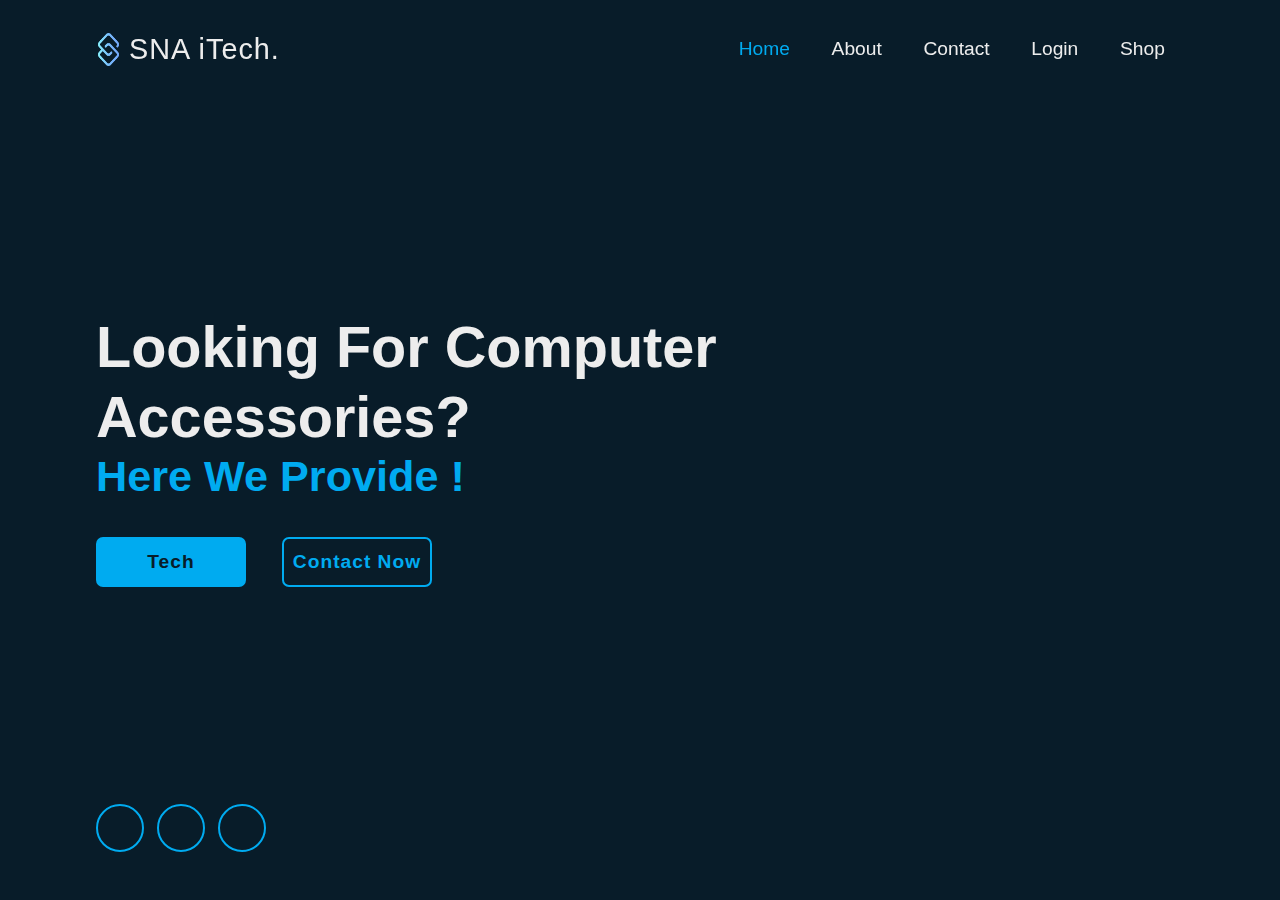
<file: index.html>
<!DOCTYPE html>
<html lang="en">
  <head>
    <meta charset="UTF-8" />
    <meta name="viewport" content="width=device-width, initial-scale=1.0" />

    <!-- Link to the external css file part -->
    <link href="assets/css/landingPage.css" rel="stylesheet" />

    <!-- Get fonts from google fonts -->
    <link rel="preconnect" href="https://fonts.googleapis.com" />
    <link rel="preconnect" href="https://fonts.gstatic.com" crossorigin />
    <link
      href="https://fonts.googleapis.com/css2?family=Poppins:ital,wght@0,100;0,200;0,300;0,400;0,500;0,600;0,700;0,800;0,900;1,100;1,200;1,300;1,400;1,500;1,600;1,700;1,800;1,900&display=swap"
      rel="stylesheet"
    />
    <link
      rel="stylesheet"
      href="https://cdnjs.cloudflare.com/ajax/libs/font-awesome/6.6.0/css/all.min.css"
      integrity="sha512-Kc323vGBEqzTmouAECnVceyQqyqdsSiqLQISBL29aUW4U/M7pSPA/gEUZQqv1cwx4OnYxTxve5UMg5GT6L4JJg=="
      crossorigin="anonymous"
      referrerpolicy="no-referrer"
    />

    <!-- Title Part -->
    <title>SNA iTech</title>
    <!-- add icon link -->
    <link rel="icon" href="assets/public/images/shortcut-script-app.png" type="SNAIcon" />
    
  </head>
  <body>
    <!-- Header Section -->
    <header class="main-header">
      <div class="logoName">
        <img src="assets/public/images/shortcut-script-app.png" style="width: 25px;"/>
        <a href="landingPage.html" class="logo">SNA iTech.</a>
      </div>
      <button class="toggle-navbar-btn">
        <i class="fa-solid fa-bars"></i>
      </button>

      <nav class="navbar">
        <a href="#" class="active">Home</a>
        <a href="aboutPage.html">About</a>
        <a href="contactPage.html">Contact</a>
        <a href="signIn.html">Login</a>
        <a href="techAccessoriesPage.html">Shop</a>
      </nav>
    </header>
    
    <!-- SECTION -->
     <section class="hero">
        <div class="hero-content">
            <h1>Looking For Computer Accessories?</h1>
            <h3>Here We Provide !</h3>
            <p>
            </p>
            <div class="btns-box">
                <a href="techAccessoriesPage.html">Tech</a>
                <a href="contactPage.html">Contact Now</a>
            </div>
        </div>
        <div class="div hero--social-icons">
            <a href="#">
                <i class="fa-brands fa-facebook-f"></i>
            </a>
            <a href="#">
                <i class="fa-brands fa-twitter"></i>
            </a>
            <a href="#">
                <i class="fa-brands fa-instagram"></i>
            </a>
        </div>
     </section>

    <script src="assets\js\landingPage.js"></script>
  </body>
</html>
</file>
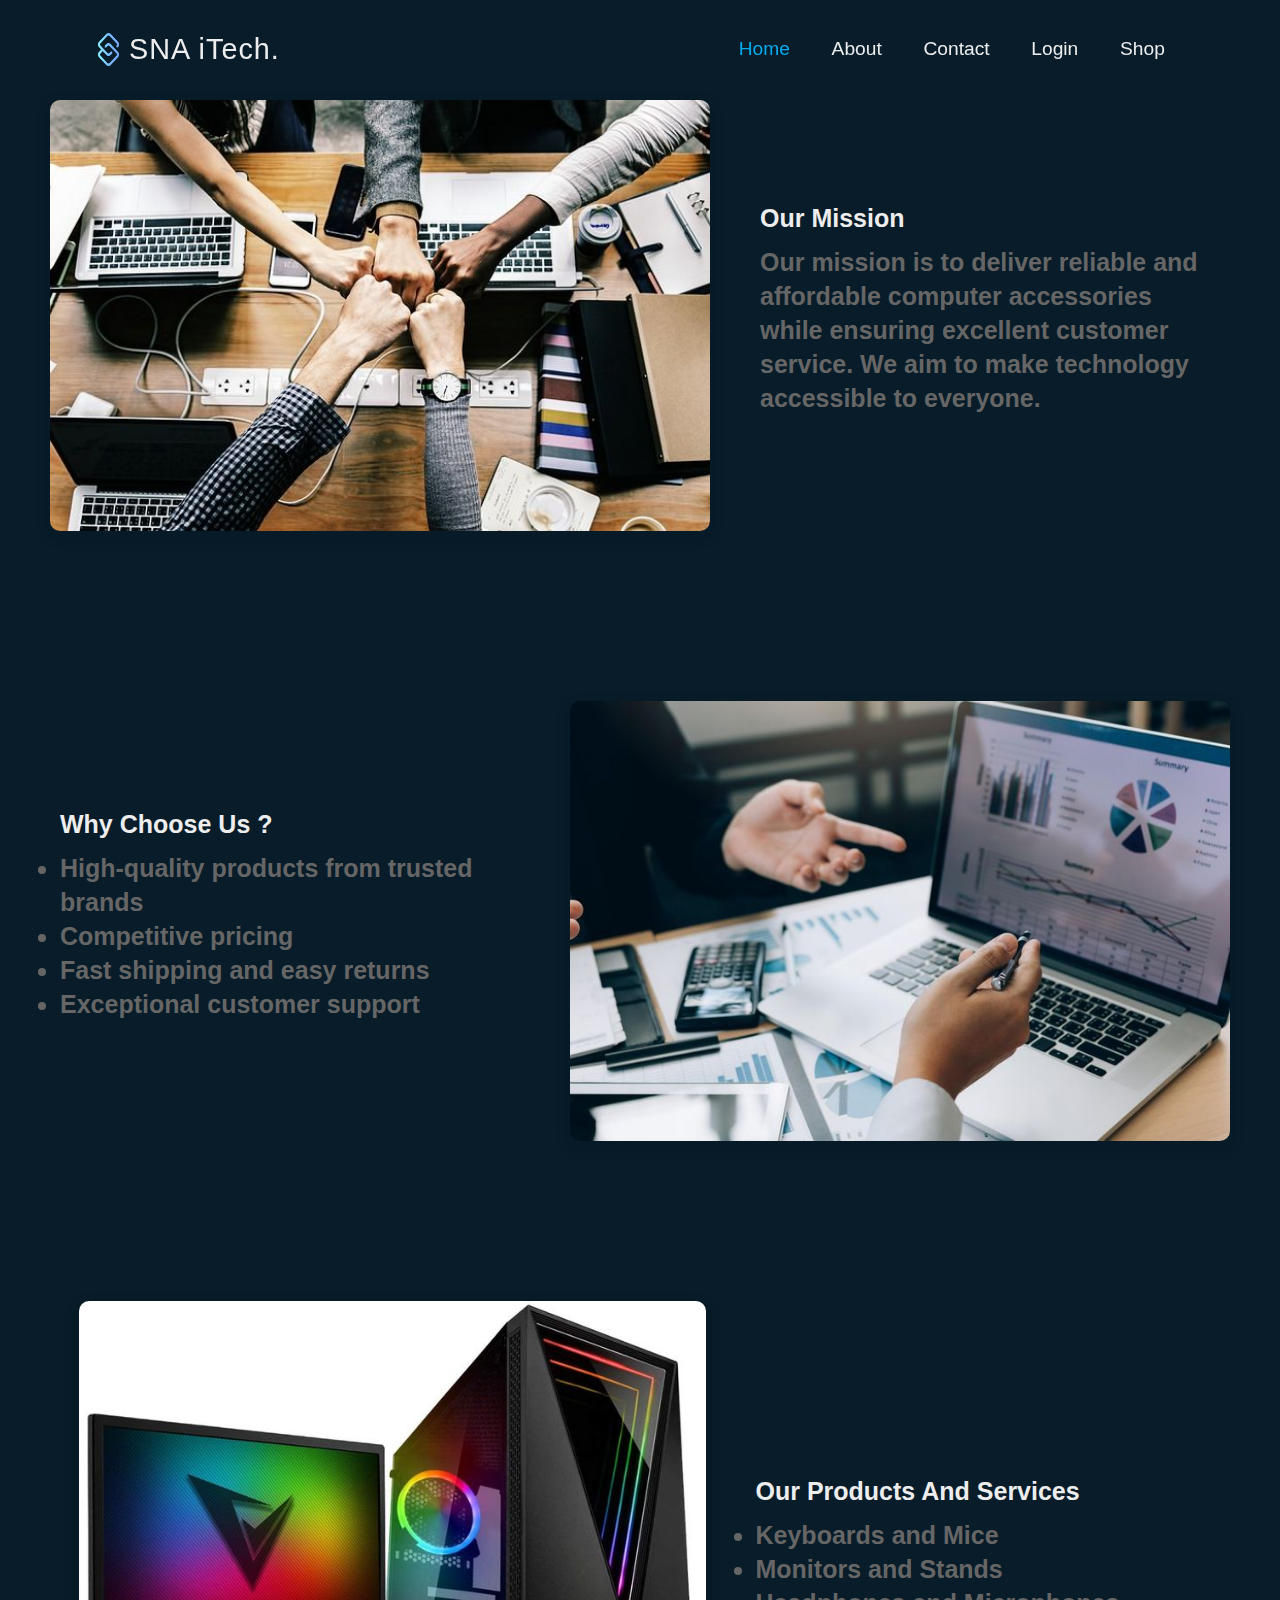
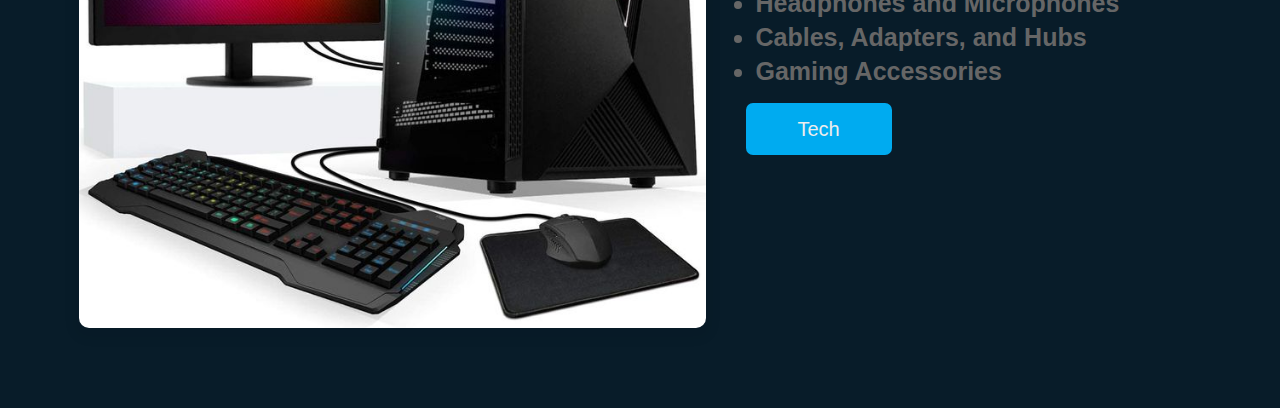
<file: aboutPage.html>
<!DOCTYPE html>
<html lang="en">
  <head>
    <meta charset="UTF-8" />
    <meta name="viewport" content="width=device-width, initial-scale=1.0" />

    <!-- Link to the external css file part -->
    <link href="assets/css/aboutUsPage.css" rel="stylesheet" />

    <!-- Get fonts from google fonts -->
    <link rel="preconnect" href="https://fonts.googleapis.com" />
    <link rel="preconnect" href="https://fonts.gstatic.com" crossorigin />
    <link
      href="https://fonts.googleapis.com/css2?family=Poppins:ital,wght@0,100;0,200;0,300;0,400;0,500;0,600;0,700;0,800;0,900;1,100;1,200;1,300;1,400;1,500;1,600;1,700;1,800;1,900&display=swap"
      rel="stylesheet"
    />
    <link
      rel="stylesheet"
      href="https://cdnjs.cloudflare.com/ajax/libs/font-awesome/6.6.0/css/all.min.css"
      integrity="sha512-Kc323vGBEqzTmouAECnVceyQqyqdsSiqLQISBL29aUW4U/M7pSPA/gEUZQqv1cwx4OnYxTxve5UMg5GT6L4JJg=="
      crossorigin="anonymous"
      referrerpolicy="no-referrer"
    />

    <!-- Title Part -->
    <title>About Us</title>
    <!-- add icon link -->
    <link
      rel="icon"
      href="assets/public/images/shortcut-script-app.png"
      type="SNAIcon"
    />
  </head>
  <body>
    <!-- Header Section -->
    <header class="main-header">
      <div class="logoName">
        <img src="assets/public/images/shortcut-script-app.png" style="width: 25px;"/>
        <a href="landingPage.html" class="logo">SNA iTech.</a>
      </div>
      <button class="toggle-navbar-btn">
        <i class="fa-solid fa-bars"></i>
      </button>

      <nav class="navbar">
        <a href="landingPage.html" class="active">Home</a>
        <a href="aboutPage.html">About</a>
        <a href="contactPage.html">Contact</a>
        <a href="signIn.html">Login</a>
        <a href="techAccessoriesPage.html">Shop</a>
      </nav>
    </header>

    <!-- Main Content -->
    <div class="responsive-container-block bigContainer">
      <div class="responsive-container-block Container">
        <img class="mainImg" src="assets/public/images/ormis.jpeg">
        <div class="allText aboveText">
          <p class="text-blk headingText">
            Our Mission
          </p>
          <p class="text-blk subHeadingText">
            Our mission is to deliver reliable and affordable computer accessories while ensuring excellent customer service. We aim to make technology accessible to everyone.
          </p>
        </div>
      </div>
      <div class="responsive-container-block Container bottomContainer">
        <img class="mainImg" src="assets/public/images/ormis2.jpeg">
        <div class="allText bottomText">
          <p class="text-blk headingText">
            Why Choose Us ?
          </p>
          <ul class="text-blk subHeadingText">
            <li>High-quality products from trusted brands</li>
            <li>Competitive pricing</li>
            <li>Fast shipping and easy returns</li>
            <li>Exceptional customer support</li>
          </ul>
        </div>
      </div>
      <div class="responsive-container-block bigContainer">
        <div class="responsive-container-block Container">
          <img class="mainImg" src="assets/public/images/ormis3.jpeg">
          <div class="allText aboveText">
            <p class="text-blk headingText">
              Our Products And Services
            </p>
            <ul class="text-blk subHeadingText">
              <li>Keyboards and Mice</li>
              <li>Monitors and Stands</li>
              <li>Headphones and Microphones</li>
              <li>Cables, Adapters, and Hubs</li>
              <li>Gaming Accessories</li>
            </ul>
            <form action="techAccessoriesPage.html">
              <button class="tech">
                Tech
              </button>
            </form>
          </div>
        </div>
    </div>
  </body>
</html>
</file>
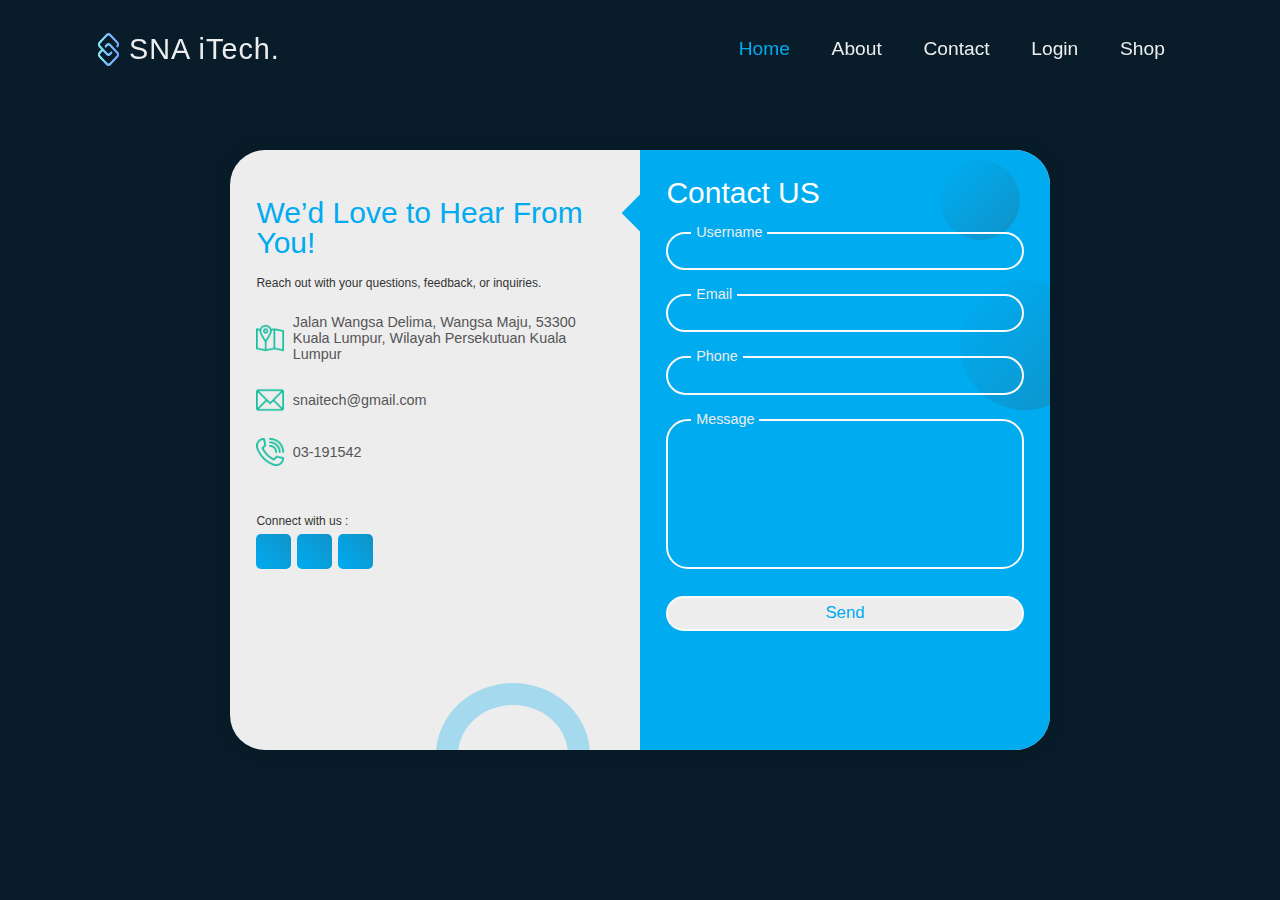
<file: contactPage.html>
<!DOCTYPE html>
<html lang="en">
  <head>
    <meta charset="UTF-8" />
    <meta name="viewport" content="width=device-width, initial-scale=1.0" />

    <!-- Link to the external css file part -->
    <link href="assets/css/contactPage.css" rel="stylesheet" />

    <!-- Get fonts from google fonts -->
    <link rel="preconnect" href="https://fonts.googleapis.com" />
    <link rel="preconnect" href="https://fonts.gstatic.com" crossorigin />
    <link
      href="https://fonts.googleapis.com/css2?family=Poppins:ital,wght@0,100;0,200;0,300;0,400;0,500;0,600;0,700;0,800;0,900;1,100;1,200;1,300;1,400;1,500;1,600;1,700;1,800;1,900&display=swap"
      rel="stylesheet"
    />
    <link
      rel="stylesheet"
      href="https://cdnjs.cloudflare.com/ajax/libs/font-awesome/6.6.0/css/all.min.css"
      integrity="sha512-Kc323vGBEqzTmouAECnVceyQqyqdsSiqLQISBL29aUW4U/M7pSPA/gEUZQqv1cwx4OnYxTxve5UMg5GT6L4JJg=="
      crossorigin="anonymous"
      referrerpolicy="no-referrer"
    />

    <!-- Title Part -->
    <title>Contact Us</title>
    <!-- add icon link -->
    <link
      rel="icon"
      href="assets/public/images/shortcut-script-app.png"
      type="SNAIcon"
    />
  </head>
  <body>
    <!-- Header Section -->
    <header class="main-header">
      <div class="logoName">
        <img
          src="assets/public/images/shortcut-script-app.png"
          style="width: 25px"
        />
        <a href="landingPage.html" class="logo">SNA iTech.</a>
      </div>
      <button class="toggle-navbar-btn">
        <i class="fa-solid fa-bars"></i>
      </button>

      <nav class="navbar">
        <a href="landingPage.html" class="active">Home</a>
        <a href="aboutPage.html">About</a>
        <a href="contactPage.html">Contact</a>
        <a href="signIn.html">Login</a>
        <a href="techAccessoriesPage.html">Shop</a>
      </nav>
    </header>

    <div class="container">
      <span class="big-circle"></span>
      <div class="form">
        <div class="contact-info">
            <h3 class="title">We’d Love to Hear From You!</h3>
            <p class="text">
              Reach out with your questions, feedback, or inquiries.
            </p>

            <div class="info">
                <div class="information">
                    <img src="assets/public/images/location.png" class="icon" alt="">
                    <p>Jalan Wangsa Delima, Wangsa Maju, 53300 Kuala Lumpur, Wilayah Persekutuan Kuala Lumpur</p>
                </div>
                <div class="information">
                    <img src="assets/public/images/email.png" class="icon" alt="">
                    <p>snaitech@gmail.com</p>
                </div>
                <div class="information">
                    <img src="assets/public/images/phone.png" class="icon" alt="">
                    <p>03-191542</p>
                </div>
            </div>

            <div class="social-media">
                <p>Connect with us :</p>
                <div class="social-icons">
                    <a href="#">
                        <i class="fa-brands fa-facebook-f"></i>
                    </a>
                    <a href="#">
                        <i class="fa-brands fa-twitter"></i>
                    </a>
                    <a href="#">
                        <i class="fa-brands fa-instagram"></i>
                    </a>
                </div>
            </div>
        </div>

        <div class="contact-form">
          <div class="circle one"></div>
          <div class="circle two"></div>

          <form action="#">
            <h3 class="title">Contact US</h3>
            <div class="input-container focus">
              <input type="text" name="name" class="input" />
              <label for="">Username</label>
              <span>Username</span>
            </div>
            <div class="input-container focus">
              <input type="email" name="email" class="input" />
              <label for="">Email</label>
              <span>Email</span>
            </div>
            <div class="input-container focus">
              <input type="tel" name="phone" class="input" />
              <label for="">Phone</label>
              <span>Phone</span>

            </div>
            <div class="input-container focus textarea">
              <textarea name="message" class="input"></textarea>
              <label for="">Message</label>
              <span>Message</span>
            </div>
            <input type="submit" value="Send" class="btn" />
          </form>
        </div>
      </div>
    </div>
    
    <script src="assets/js/contactPage.js"></script>
  </body>
</html>
</file>
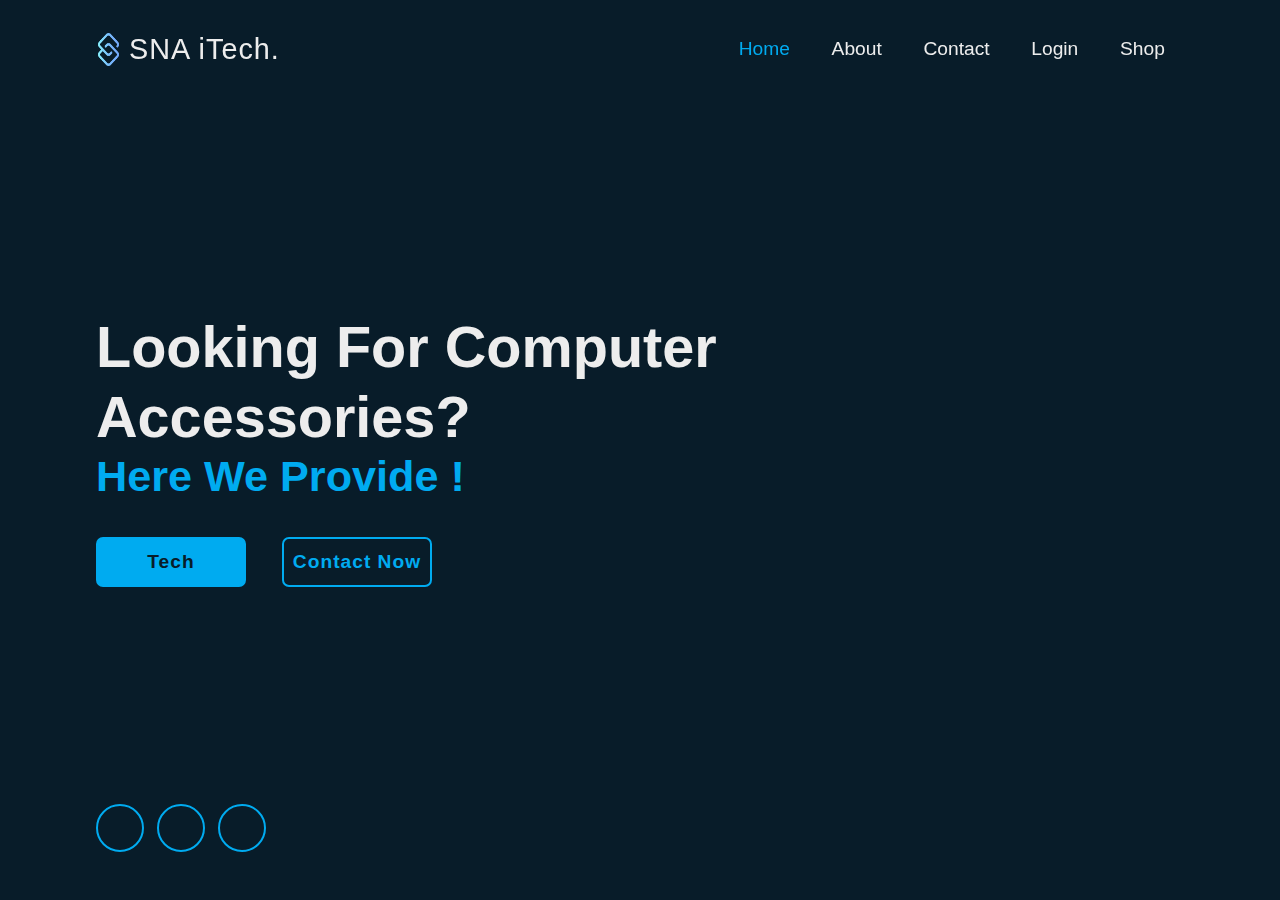
<file: landingPage.html>
<!DOCTYPE html>
<html lang="en">
  <head>
    <meta charset="UTF-8" />
    <meta name="viewport" content="width=device-width, initial-scale=1.0" />

    <!-- Link to the external css file part -->
    <link href="assets/css/landingPage.css" rel="stylesheet" />

    <!-- Get fonts from google fonts -->
    <link rel="preconnect" href="https://fonts.googleapis.com" />
    <link rel="preconnect" href="https://fonts.gstatic.com" crossorigin />
    <link
      href="https://fonts.googleapis.com/css2?family=Poppins:ital,wght@0,100;0,200;0,300;0,400;0,500;0,600;0,700;0,800;0,900;1,100;1,200;1,300;1,400;1,500;1,600;1,700;1,800;1,900&display=swap"
      rel="stylesheet"
    />
    <link
      rel="stylesheet"
      href="https://cdnjs.cloudflare.com/ajax/libs/font-awesome/6.6.0/css/all.min.css"
      integrity="sha512-Kc323vGBEqzTmouAECnVceyQqyqdsSiqLQISBL29aUW4U/M7pSPA/gEUZQqv1cwx4OnYxTxve5UMg5GT6L4JJg=="
      crossorigin="anonymous"
      referrerpolicy="no-referrer"
    />

    <!-- Title Part -->
    <title>SNA iTech</title>
    <!-- add icon link -->
    <link rel="icon" href="assets/public/images/shortcut-script-app.png" type="SNAIcon" />
    
  </head>
  <body>
    <!-- Header Section -->
    <header class="main-header">
      <div class="logoName">
        <img src="assets/public/images/shortcut-script-app.png" style="width: 25px;"/>
        <a href="landingPage.html" class="logo">SNA iTech.</a>
      </div>
      <button class="toggle-navbar-btn">
        <i class="fa-solid fa-bars"></i>
      </button>

      <nav class="navbar">
        <a href="#" class="active">Home</a>
        <a href="aboutPage.html">About</a>
        <a href="contactPage.html">Contact</a>
        <a href="signIn.html">Login</a>
        <a href="techAccessoriesPage.html">Shop</a>
      </nav>
    </header>
    
    <!-- SECTION -->
     <section class="hero">
        <div class="hero-content">
            <h1>Looking For Computer Accessories?</h1>
            <h3>Here We Provide !</h3>
            <p>
            </p>
            <div class="btns-box">
                <a href="techAccessoriesPage.html">Tech</a>
                <a href="contactPage.html">Contact Now</a>
            </div>
        </div>
        <div class="div hero--social-icons">
            <a href="#">
                <i class="fa-brands fa-facebook-f"></i>
            </a>
            <a href="#">
                <i class="fa-brands fa-twitter"></i>
            </a>
            <a href="#">
                <i class="fa-brands fa-instagram"></i>
            </a>
        </div>
     </section>

    <script src="assets\js\landingPage.js"></script>
  </body>
</html>
</file>
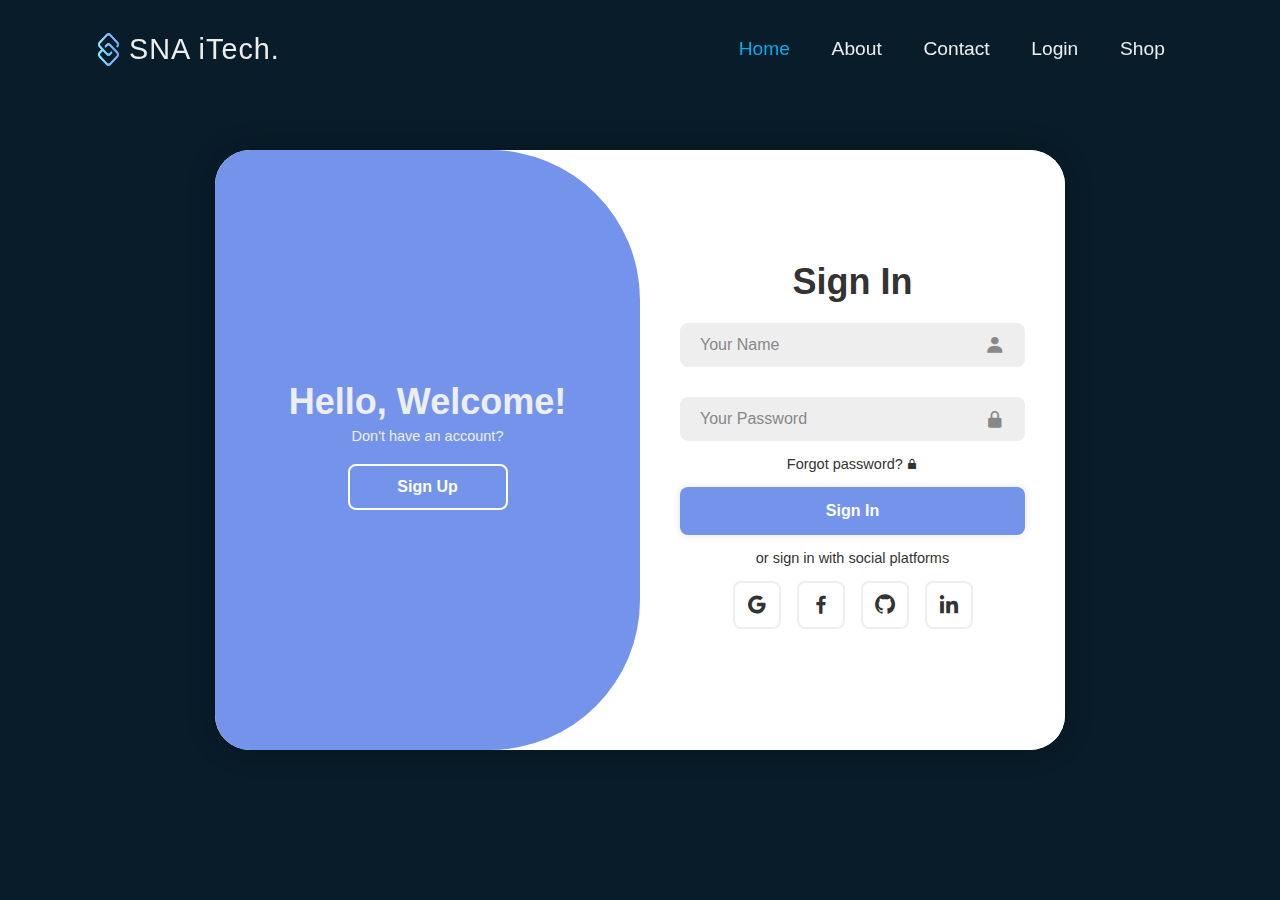
<file: signIn.html>
<!DOCTYPE html>
<html lang="en">
  <head>
    <meta charset="UTF-8" />
    <meta name="viewport" content="width=device-width, initial-scale=1.0" />
    <!-- Link to the external css file part -->
    <link href="assets/css/signIn.css" rel="stylesheet" />

    <!-- Get fonts from google fonts -->
    <link rel="preconnect" href="https://fonts.googleapis.com" />
    <link rel="preconnect" href="https://fonts.gstatic.com" crossorigin />
    <link
      href="https://fonts.googleapis.com/css2?family=Poppins:ital,wght@0,100;0,200;0,300;0,400;0,500;0,600;0,700;0,800;0,900;1,100;1,200;1,300;1,400;1,500;1,600;1,700;1,800;1,900&display=swap"
      rel="stylesheet"
    />

    <title>Sign In</title>
    <!-- add icon link -->
    <link
      rel="icon"
      href="assets/public/images/shortcut-script-app.png"
      type="SNAIcon"
    />
    <!-- using boxicons Icon. -->
    <link
      href="https://unpkg.com/boxicons@2.1.4/css/boxicons.min.css"
      rel="stylesheet"
    />
  </head>
  <body>
    <!-- Header Section -->
    <header class="main-header">
      <div class="logoName">
        <img src="assets/public/images/shortcut-script-app.png" style="width: 25px;"/>
        <a href="landingPage.html" class="logo">SNA iTech.</a>
      </div>
      <button class="toggle-navbar-btn">
        <i class="fa-solid fa-bars"></i>
      </button>

      <nav class="navbar">
        <a href="landingPage.html" class="active">Home</a>
        <a href="aboutPage.html">About</a>
        <a href="contactPage.html">Contact</a>
        <a href="signIn.html">Login</a>
        <a href="techAccessoriesPage.html">Shop</a>
      </nav>
    </header>

    <div class="container">
      <!-- Login Form  -->
      <div class="form-box signIn">
        <form action="">
          <h1>Sign In</h1>
          <div class="input-box">
            <input type="text" placeholder="Your Name" required />
            <i class="bx bxs-user"></i>
          </div>
          <div class="input-box">
            <input type="password" placeholder="Your Password" required />
            <i class="bx bxs-lock-alt"></i>
          </div>
          <div class="forgot-link">
            <a href="#">Forgot password?</a>
            <i class="bx bxs-lock-alt"></i>
          </div>
          <button type="submit" class="btn">Sign In</button>
          <p>or sign in with social platforms</p>
          <div class="social-icons">
            <a href="#"><i class="bx bxl-google"></i></a>
            <a href="#"><i class="bx bxl-facebook"></i></a>
            <a href="#"><i class="bx bxl-github"></i></a>
            <a href="#"><i class="bx bxl-linkedin"></i></a>
          </div>
        </form>
      </div>

      <!-- Register Form -->
      <div class="form-box register">
        <form action="">
          <h1>Sign Up</h1>
          <div class="input-box">
            <input type="text" placeholder="Your Name" required />
            <i class="bx bxs-user"></i>
          </div>
          <div class="input-box">
            <input type="text" placeholder="Your Email" required />
            <i class="bx bxs-envelope"></i>
          </div>
          <div class="input-box">
            <input type="password" placeholder="Your Password" required />
            <i class="bx bxs-lock-alt"></i>
          </div>
          <div class="input-box">
            <input type="password" placeholder="Confirm Password" required />
            <i class="bx bxs-lock-alt"></i>
          </div>
          <button type="submit" class="btn">Sign Up</button>
          <p>or sign up with social platforms</p>
          <div class="social-icons">
            <a href="#"><i class="bx bxl-google"></i></a>
            <a href="#"><i class="bx bxl-facebook"></i></a>
            <a href="#"><i class="bx bxl-github"></i></a>
            <a href="#"><i class="bx bxl-linkedin"></i></a>
          </div>
        </form>
      </div>

      <div class="toggle-box">
        <!-- toggle-left -->
        <div class="toggle-panel toggle-left">
          <h1>Hello, Welcome!</h1>
          <p>Don't have an account?</p>
          <button class="btn signUp-btn">Sign Up</button>
        </div>
        <!--toggle-right -->
        <div class="toggle-panel toggle-right">
          <h1>Welcome Back!</h1>
          <p>Already have an account?</p>
          <button class="btn signIn-btn">Sign In</button>
        </div>
      </div>
    </div>

    <script src="assets\js\signIn.js"></script>
  </body>
</html>
</file>
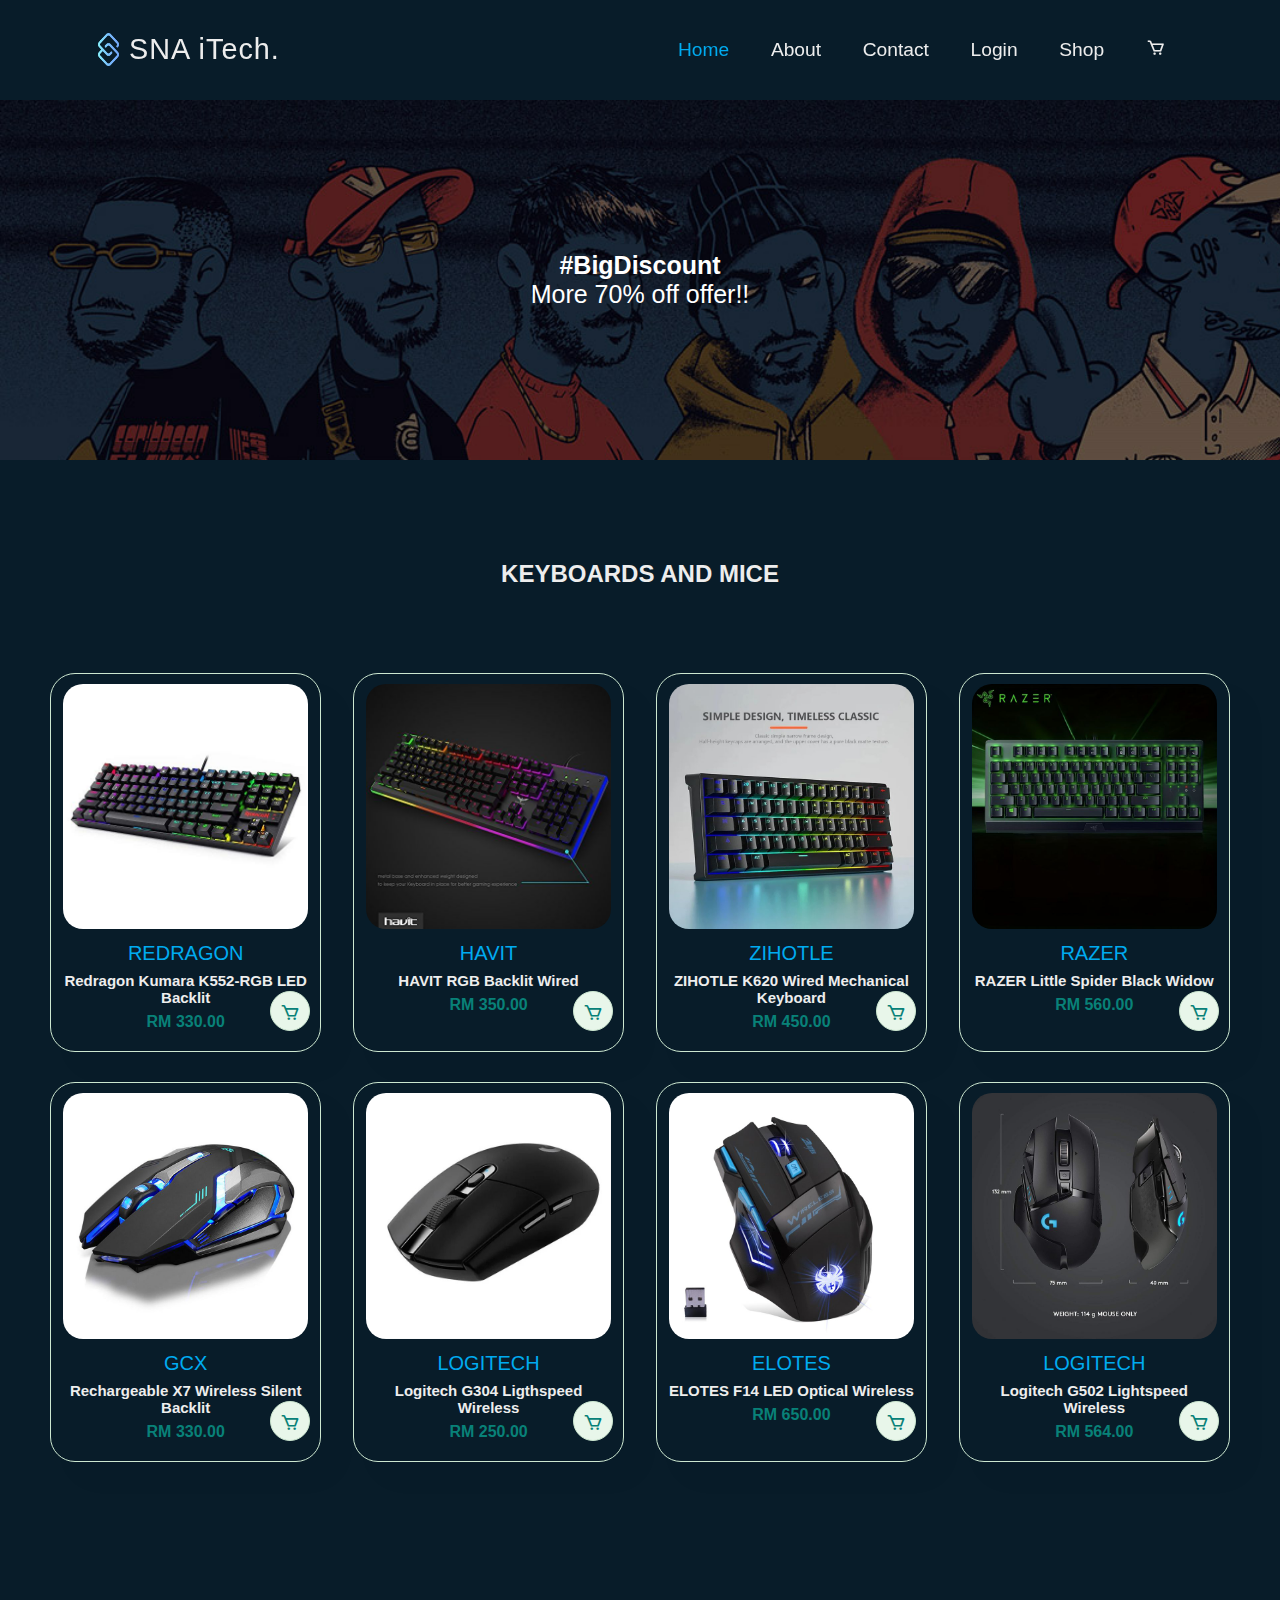
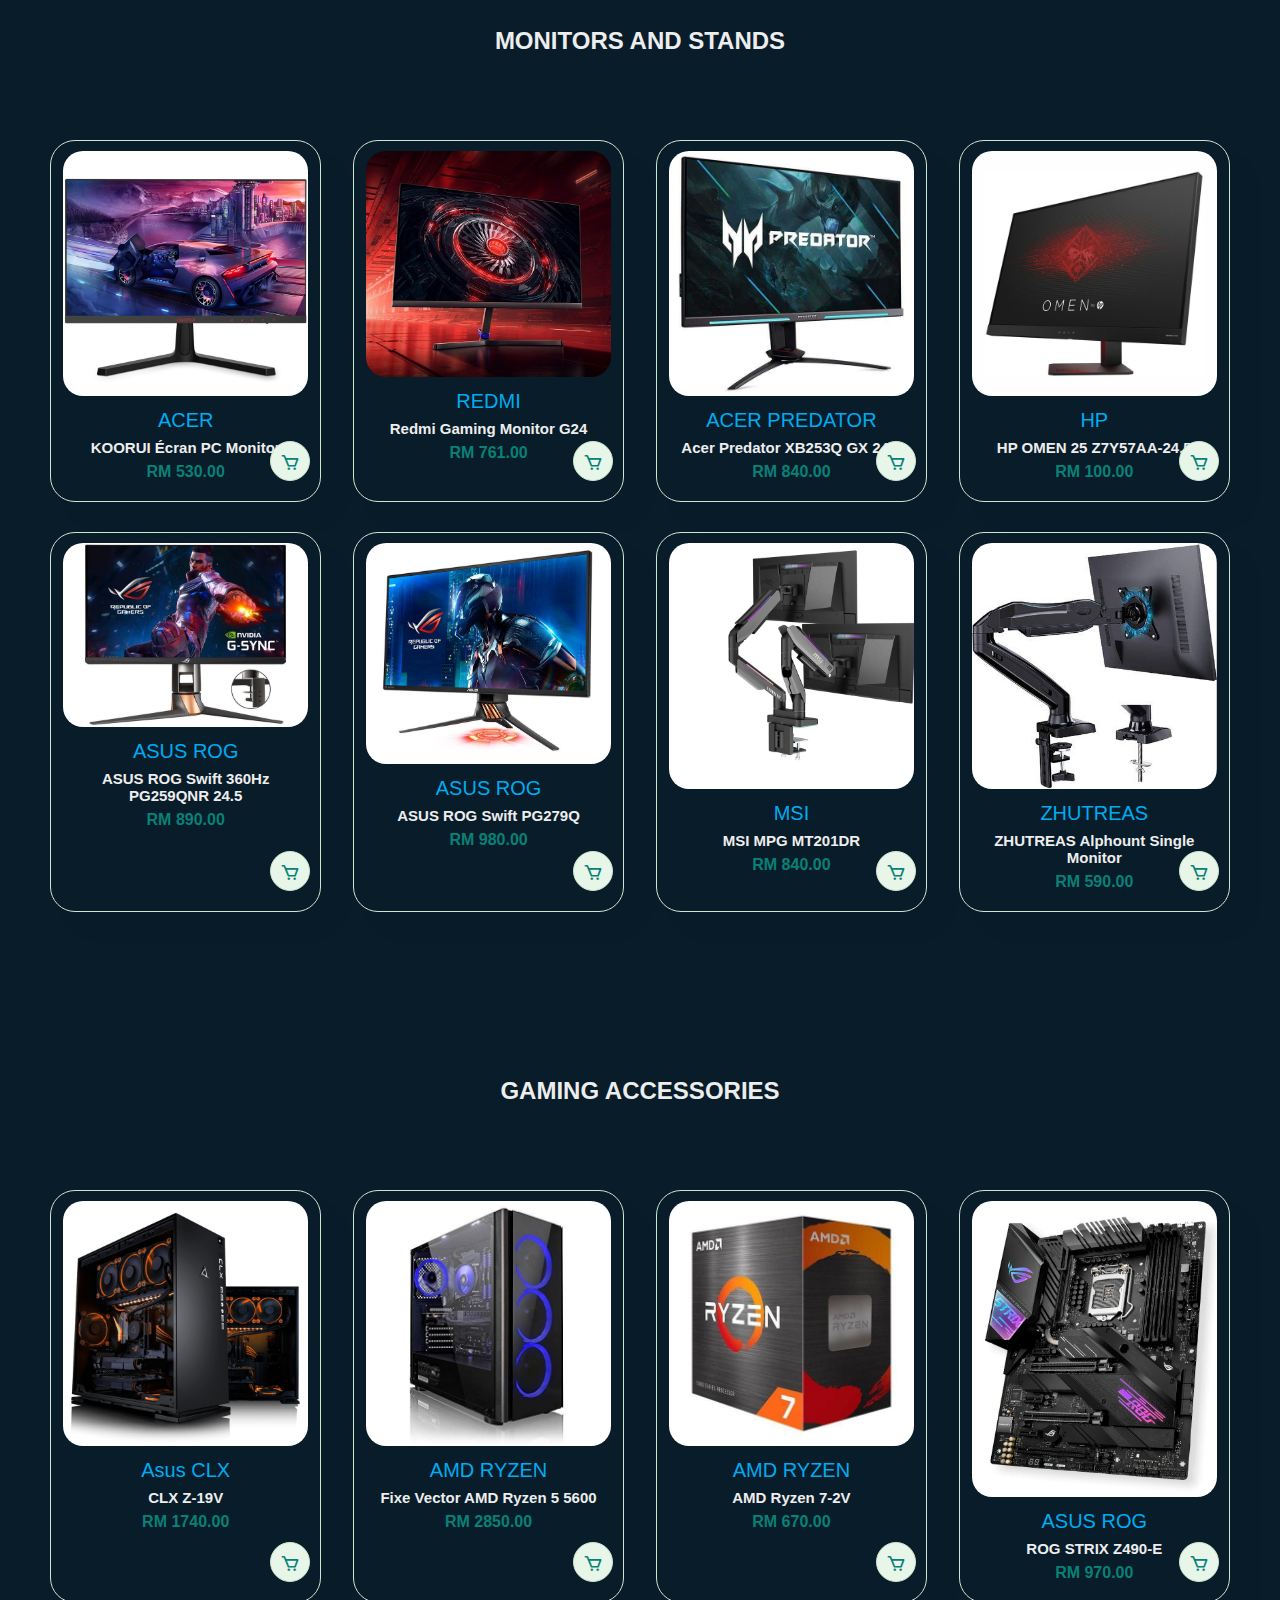
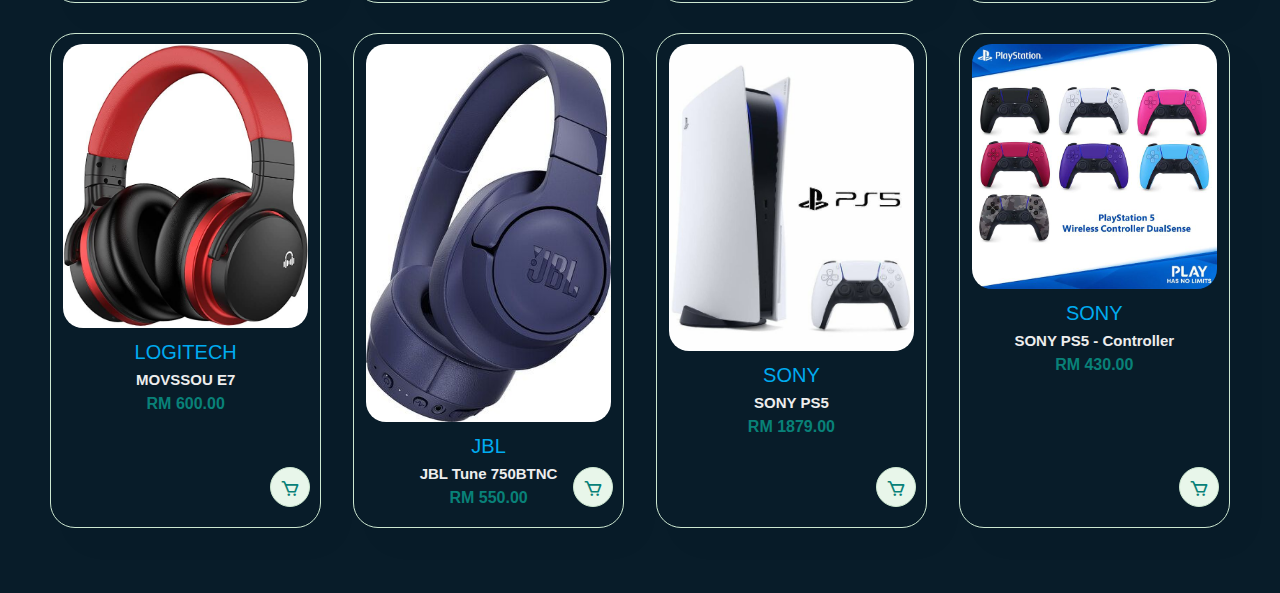
<file: techAccessoriesPage.html>
<!DOCTYPE html>
<html lang="en">
  <head>
    <meta charset="UTF-8" />
    <meta name="viewport" content="width=device-width, initial-scale=1.0" />

    <!-- Link to the external css file part -->
    <link href="assets/css/techAccessoriesPage.css" rel="stylesheet" />

    <!-- Get fonts from google fonts -->
    <link rel="preconnect" href="https://fonts.googleapis.com" />
    <link rel="preconnect" href="https://fonts.gstatic.com" crossorigin />
    <link
      href="https://fonts.googleapis.com/css2?family=Poppins:ital,wght@0,100;0,200;0,300;0,400;0,500;0,600;0,700;0,800;0,900;1,100;1,200;1,300;1,400;1,500;1,600;1,700;1,800;1,900&display=swap"
      rel="stylesheet"
    />
    <link
      rel="stylesheet"
      href="https://cdn.jsdelivr.net/npm/boxicons@latest/css/boxicons.min.css"
    />
    <link
      rel="stylesheet"
      href="https://cdnjs.cloudflare.com/ajax/libs/font-awesome/6.6.0/css/all.min.css"
      integrity="sha512-Kc323vGBEqzTmouAECnVceyQqyqdsSiqLQISBL29aUW4U/M7pSPA/gEUZQqv1cwx4OnYxTxve5UMg5GT6L4JJg=="
      crossorigin="anonymous"
      referrerpolicy="no-referrer"
    />

    <!-- Title Part -->
    <title>Tech Accessories</title>
    <!-- add icon link -->
    <link
      rel="icon"
      href="assets/public/images/shortcut-script-app.png"
      type="SNAIcon"
    />
  </head>

  <body>
    <!-- Header Section -->
    <header class="main-header">
      <div class="logoName">
        <img
          src="assets/public/images/shortcut-script-app.png"
          style="width: 25px"
        />
        <a href="landingPage.html" class="logo">SNA iTech.</a>
      </div>
      <button class="toggle-navbar-btn">
        <i class="fa-solid fa-bars"></i>
      </button>

      <nav class="navbar">
        <a href="landingPage.html" class="active">Home</a>
        <a href="aboutPage.html">About</a>
        <a href="contactPage.html">Contact</a>
        <a href="signIn.html">Login</a>
        <a href="techAccessoriesPage.html">Shop</a>
        <a href="#"><i class="bx bx-cart cart"></i></a>
      </nav>
    </header>

    <section id="page-header">
      <h2>#BigDiscount</h2>
      <p>More 70% off offer!!</p>
    </section>

    <!-- Section 1 -->
    <section id="product1" class="section-p1">
        <h2 class="section-title">KEYBOARDS AND MICE</h2>
      <div class="pro-container">
        <div class="pro">
          <img class="techAccessories" src="assets/public/images/kyb1.jpeg" alt="" />
          <div class="des">
            <span>REDRAGON</span>
            <h5>Redragon Kumara K552-RGB LED Backlit </h5>
            <h4>RM 330.00</h4>
          </div>
          <a href="#"><i class="bx bx-cart cart"></i></a>
        </div>
        <div class="pro">
          <img class="techAccessories" src="assets/public/images/kyb2.jpeg" alt="" />
          <div class="des">
            <span>HAVIT</span>
            <h5>HAVIT RGB Backlit Wired</h5>
            <h4>RM 350.00</h4>
          </div>
          <a href="#"><i class="bx bx-cart cart"></i></a>
        </div>
        <div class="pro">
          <img class="techAccessories" src="assets/public/images/kyb3-2.jpeg" alt="" />
          <div class="des">
            <span>ZIHOTLE</span>
            <h5>ZIHOTLE K620 Wired Mechanical Keyboard</h5>
            <h4>RM 450.00</h4>
          </div>
          <a href="#"><i class="bx bx-cart cart"></i></a>
        </div>
        <div class="pro">
          <img class="techAccessories" src="assets/public/images/kyb4-1.jpeg" alt="" />
          <div class="des">
            <span>RAZER</span>
            <h5>RAZER Little Spider Black Widow</h5>
            <h4>RM 560.00</h4>
          </div>
          <a href="#"><i class="bx bx-cart cart"></i></a>
        </div>
        <div class="pro">
          <img class="techAccessories" src="assets/public/images/mos1.jpeg" alt="" />
          <div class="des">
            <span>GCX</span>
            <h5>Rechargeable X7 Wireless Silent Backlit</h5>
            <h4>RM 330.00</h4>
          </div>
          <a href="#"><i class="bx bx-cart cart"></i></a>
        </div>
        <div class="pro">
          <img class="techAccessories" src="assets/public/images/mos2.jpeg" alt="" />
          <div class="des">
            <span>LOGITECH</span>
            <h5>Logitech G304 Ligthspeed Wireless</h5>
            <h4>RM 250.00</h4>
          </div>
          <a href="#"><i class="bx bx-cart cart"></i></a>
        </div>
        <div class="pro">
          <img class="techAccessories" src="assets/public/images/mos3.jpeg" alt="" />
          <div class="des">
            <span>ELOTES</span>
            <h5>ELOTES F14 LED Optical Wireless</h5>
            <h4>RM 650.00</h4>
          </div>
          <a href="#"><i class="bx bx-cart cart"></i></a>
        </div>
        <div class="pro">
          <img class="techAccessories" src="assets/public/images/mos4.jpeg" alt="" />
          <div class="des">
            <span>LOGITECH</span>
            <h5>Logitech G502 Lightspeed Wireless</h5>
            <h4>RM 564.00</h4>
          </div>
          <a href="#"><i class="bx bx-cart cart"></i></a>
        </div>
    </section>
    <!-- end section 1 -->

    <!-- Section 2 -->
    <section id="product1" class="section-p1">
        <h2 class="section-title">MONITORS AND STANDS</h2>
        <div class="pro-container">
          <div class="pro">
            <img class="techAccessories" src="assets/public/images/tor1.jpeg" alt="" />
            <div class="des">
              <span>ACER</span>
              <h5>KOORUI Écran PC Monitor</h5>
              <h4>RM 530.00</h4>
            </div>
            <a href="#"><i class="bx bx-cart cart"></i></a>
          </div>
          <div class="pro">
            <img class="techAccessories" src="assets/public/images/tor2.jpeg" alt="" />
            <div class="des">
              <span>REDMI</span>
              <h5>Redmi Gaming Monitor G24</h5>
              <h4>RM 761.00</h4>
            </div>
            <a href="#"><i class="bx bx-cart cart"></i></a>
          </div>
          <div class="pro">
            <img class="techAccessories" src="assets/public/images/tor3.jpeg" alt="" />
            <div class="des">
              <span>ACER PREDATOR</span>
              <h5>Acer Predator XB253Q GX 24.5</h5>
              <h4>RM 840.00</h4>
            </div>
            <a href="#"><i class="bx bx-cart cart"></i></a>
          </div>
          <div class="pro">
            <img class="techAccessories" src="assets/public/images/tor4.jpeg" alt="" />
            <div class="des">
              <span>HP</span>
              <h5>HP OMEN 25 Z7Y57AA-24.5</h5>
              <h4>RM 100.00</h4>
            </div>
            <a href="#"><i class="bx bx-cart cart"></i></a>
          </div>
          <div class="pro">
            <img class="techAccessories" src="assets/public/images/tor5.jpeg" alt="" />
            <div class="des">
              <span>ASUS ROG</span>
              <h5>ASUS ROG Swift 360Hz PG259QNR 24.5</h5>
              <h4>RM 890.00</h4>
            </div>
            <a href="#"><i class="bx bx-cart cart"></i></a>
          </div>
          <div class="pro">
            <img class="techAccessories" src="assets/public/images/tor6.jpeg" alt="" />
            <div class="des">
              <span>ASUS ROG</span>
              <h5>ASUS ROG Swift PG279Q</h5>
              <h4>RM 980.00</h4>
            </div>
            <a href="#"><i class="bx bx-cart cart"></i></a>
          </div>
          <div class="pro">
            <img class="techAccessories" src="assets/public/images/st1.jpeg" alt="" />
            <div class="des">
              <span>MSI</span>
              <h5>MSI MPG MT201DR</h5>
              <h4>RM 840.00</h4>
            </div>
            <a href="#"><i class="bx bx-cart cart"></i></a>
          </div>
          <div class="pro">
            <img class="techAccessories" src="assets/public/images/st2.jpeg" alt="" />
            <div class="des">
              <span>ZHUTREAS</span>
              <h5>ZHUTREAS Alphount Single Monitor</h5>
              <h4>RM 590.00</h4>
            </div>
            <a href="#"><i class="bx bx-cart cart"></i></a>
          </div>
      </section>
    <!-- end section 2 -->
    <!-- Section 3 -->
    <section id="product1" class="section-p1">
        <h2 class="section-title">GAMING ACCESSORIES</h2>
        <div class="pro-container">
          <div class="pro">
            <img class="techAccessories" src="assets/public/images/PC1.jpeg" alt="" />
            <div class="des">
              <span>Asus CLX</span>
              <h5>CLX Z-19V</h5>
              <h4>RM 1740.00</h4>
            </div>
            <a href="#"><i class="bx bx-cart cart"></i></a>
          </div>
          <div class="pro">
            <img class="techAccessories" src="assets/public/images/PC2.jpeg" alt="" />
            <div class="des">
              <span>AMD RYZEN</span>
              <h5>Fixe Vector AMD Ryzen 5 5600</h5>
              <h4>RM 2850.00</h4>
            </div>
            <a href="#"><i class="bx bx-cart cart"></i></a>
          </div>
          <div class="pro">
            <img class="techAccessories" src="assets/public/images/cpu1.jpeg" alt="" />
            <div class="des">
              <span>AMD RYZEN</span>
              <h5>AMD Ryzen 7-2V</h5>
              <h4>RM 670.00</h4>
            </div>
            <a href="#"><i class="bx bx-cart cart"></i></a>
          </div>
          <div class="pro">
            <img class="techAccessories" src="assets/public/images/mdb1.jpeg" alt="" />
            <div class="des">
              <span>ASUS ROG</span>
              <h5>ROG STRIX Z490-E </h5>
              <h4>RM 970.00</h4>
            </div>
            <a href="#"><i class="bx bx-cart cart"></i></a>
          </div>

          <div class="pro">
            <img class="techAccessories" src="assets/public/images/hdp1.jpeg" alt="" />
            <div class="des">
              <span>LOGITECH</span>
              <h5>MOVSSOU E7</h5>
              <h4>RM 600.00</h4>
            </div>
            <a href="#"><i class="bx bx-cart cart"></i></a>
          </div>
          <div class="pro">
            <img class="techAccessories" src="assets/public/images/hdp2.jpeg" alt="" />
            <div class="des">
              <span>JBL</span>
              <h5>JBL Tune 750BTNC</h5>
              <h4>RM 550.00</h4>
            </div>
            <a href="#"><i class="bx bx-cart cart"></i></a>
          </div>
          <div class="pro">
            <img class="techAccessories" src="assets/public/images/ps1.jpeg" alt="" />
            <div class="des">
              <span>SONY</span>
              <h5>SONY PS5</h5>
              <h4>RM 1879.00</h4>
            </div>
            <a href="#"><i class="bx bx-cart cart"></i></a>
          </div>
          <div class="pro">
            <img class="techAccessories" src="assets/public/images/Ps5.jpeg" alt="" />
            <div class="des">
              <span>SONY</span>
              <h5>SONY PS5 - Controller</h5>
              <h4>RM 430.00</h4>
            </div>
            <a href="#"><i class="bx bx-cart cart"></i></a>
          </div>
      </section>
      <!-- end section 3 -->
  </body>
</html>
</file>
<file: assets/css/landingPage.css>
/* Start Global Styles */
* {
    margin: 0;
    padding: 0;
    box-sizing: border-box;
}

html {
    font-size: 75%; /* 1rem = 10px */
}

body {
    background-color: #081c29;
    font-family: "Rubik", sans-serif;
    color: #ededed;
}


/* End Global Styles */

/* Start Main Header Styles */

.logoName {
    display: inline-flex;
    gap: 8px;

}

.main-header { 
    position: fixed;
    z-index: 100;
    top: 0;
    left: 0;
    width: 100%;
    padding: 2.4rem;
    display: flex;
    justify-content: space-between;
    align-items: center;
}

@media screen and (min-width: 600px) {
    .main-header {
        padding: 2.4rem 5.2rem;
    }

}

@media screen and (min-width: 900px) {
    .main-header {
        padding: 2.4rem 6.4rem;
    }
}

@media screen and (min-width:1200px) {
    .main-header {
        padding: 2.4rem 8rem;
    }
}

.logo {
    font-size: 2.4rem;
    font-weight: 500;
    letter-spacing: 1px;
    text-decoration: none;
    color: #ededed;
}

.toggle-navbar-btn {
    background-color: transparent;
    border: none;
    cursor: pointer;
}

@media screen and (min-width: 900px) {
    .toggle-navbar-btn {
        display: none;
    }
}

.toggle-navbar-btn i {
    font-size: 3rem;
    color: #ededed;
}

.navbar {
    position: absolute;
    top: 100%;
    left: 0;
    width: 100%;
    background-color: #ededed;
    padding: 1.6rem 2.4rem;
    clip-path: polygon(0 0, 100% 0, 100% 0, 0 0);
    transition: all 0.4s;
}

@media screen and (min-width: 900px) {
    .navbar {
        position: static;
        width: fit-content;
        background-color: transparent;
        padding: 0;
        clip-path: polygon(0 0, 100% 0, 100% 99%, 0 100%);
    }
}

.navbar.show {
    clip-path: polygon(0 0, 100% 0, 100% 99%, 0 100%);
}

.navbar a { 
    text-decoration: none;
    font-size: 1.6rem;
    font-weight: 500;
    display: block;
    padding: 1.6rem 0;
    color: #081c29;
    transition: all 0.4s;

}

@media screen and (min-width: 900px) {
    .navbar a {
        display: inline-block;
        padding: 0.8rem 1.6rem;
        color: #ededed;
    }
}

.navbar a.active { 
    color: #00abf0;
}

@media screen and (hover: hover) {
    .navbar a:hover {
        color: #00abf0;
    }
}
/* End Main Header Styles */

/* Start Hero Styles */
    .hero {
        height: 100vh;
        padding: 2.4rem;
        /* background: url(../public/images/home.jpg) no-repeat; */
        background-size: cover;
        background-position: center;
        display: flex;
        align-items: center;
    }

    @media screen and (min-width: 600px) {
        .hero {
            padding: 2.4rem 5.2rem;
        }
    }

    @media screen and (min-width: 900px) {
        .hero {
            padding: 2.4rem 6.4rem;
        }
    }

    @media screen and (min-width: 1200px) {
        .hero {
            padding: 2.4rem 8rem;
        }
    }

    .hero-content {
        max-width: 650px;
    }
    
    .hero-content h1{
        position: relative;
        line-height: 1.2;
        font-size: 3.2rem;
        font-weight: 600;
    }

    @media screen and (min-width: 600px) {
        .hero-content h1 {
            font-size: 3.6rem;
        }
    }
    @media screen and (min-width: 900px) {
        .hero-content h1{
            font-size: 4.8rem;
        }
    }

    .hero-content h3 {
        font-size: 2.4rem;
        font-weight: 600;
        color: #00abf0;
    }

    @media screen and (min-width: 600px) {
        .hero-content h3 {
            font-size: 3rem;
        }
    }
    @media screen and (min-width: 900px) {
        .hero-content h3 {
            font-size: 3.2rem;
        }
    }
    @media screen and (min-width: 1200px) {
        .hero-content h3 {
            font-size: 3.6rem;
        }
    }

    .hero-content p {
        margin: 2rem 0 3rem;
        font-size: 1.6rem;
        line-height: 1.8;
    }

    .hero-content .btns-box {
        width: calc(300px + 3rem);
        height: 50px;
        display: flex;
        justify-content: space-between;
    }

    .hero-content .btns-box a {
        position: relative;
        z-index: 1;
        display: inline-flex;
        justify-content: center;
        align-items: center;
        width: 150px;
        height: 100%;
        background-color: #00abf0;
        border: 2px solid #00abf0;
        border-radius: 7px;
        text-decoration: none;
        font-size: 1.6rem;
        font-weight: 600;
        letter-spacing: 1px;
        color: #081c29;
        overflow: hidden;
        transition: all 0.4s;
    }

    .hero-content .btns-box a:nth-child(2) {
        background-color: transparent;
        color: #00abf0;

    }

    .hero-content .btns-box a::before {
        content: "";
        position: absolute;
        z-index: -1;
        top: 0;
        left: 0;
        width: 0;
        height: 100%;
        transition: all 0.4s;

    }

    .hero-content .btns-box a:nth-child(1)::before {
        background-color: #081c29;
    }

    .hero-content .btns-box a:nth-child(2)::before {
        background-color: #00abf0;
    }

    @media screen and (hover: hover) {
        .hero-content .btns-box a:hover::before {
            width: 100%;
        }   
        .hero-content .btns-box a:nth-child(1):hover {
            color: #00abf0;
        }   
        .hero-content .btns-box a:nth-child(2):hover {
            color: #081c29;
        }   
    }

    .hero--social-icons {
        position: absolute;
        bottom: 4rem;
        width: 170px;
        display: flex;
        justify-content: space-between;
    }

    .hero--social-icons a {
        position: relative;
        z-index: 1;
        width: 4rem;
        height: 4rem;
        border: 2px solid #00abf0;
        border-radius: 50%;
        display: inline-flex;
        justify-content: center;
        align-items: center;
        text-decoration: none;
        font-size: 1.6rem;
        color: #00abf0;
        overflow: hidden;
        transition: all 0.4s;

    }

    @media screen and (hover: hover) {
        .hero--social-icons a:hover {
            color: #081c29;
        }
    }

    .hero--social-icons a::before {
        content: "";
        position: absolute;
        width: 0;
        height: 100%;
        top: 0;
        left: 0;
        z-index: -1;
        background-color: #00abf0;
        transition: all 0.4s;

    }

    @media screen and (hover: hover) {
        .hero--social-icons a:hover::before {
            width: 100%;
        }
    }


/* End Hero Styles */
</file>
<file: assets/css/aboutUsPage.css>
* {
  margin: 0;
  padding: 0;
  box-sizing: border-box;
  font-family: "Rubik", sans-serif;
}

html {
  font-size: 75%; /* 1rem = 10px */
}

body {
  display: flex;
  justify-content: center;
  align-items: center;
  min-height: 100vh;
  background-color: #081c29;
}

/* Start Main Header Styles */
.logoName {
  display: inline-flex;
  gap: 8px;
}

.main-header {
  position: fixed;
  z-index: 100;
  top: 0;
  left: 0;
  width: 100%;
  padding: 2.4rem;
  display: flex;
  justify-content: space-between;
  align-items: center;
}

@media screen and (min-width: 600px) {
  .main-header {
    padding: 2.4rem 5.2rem;
  }
}

@media screen and (min-width: 900px) {
  .main-header {
    padding: 2.4rem 6.4rem;
  }
}

@media screen and (min-width: 1200px) {
  .main-header {
    padding: 2.4rem 8rem;
  }
}

.logo {
  font-size: 2.4rem;
  font-weight: 500;
  letter-spacing: 1px;
  text-decoration: none;
  color: #ededed;
}

.toggle-navbar-btn {
  background-color: transparent;
  border: none;
  cursor: pointer;
}

@media screen and (min-width: 900px) {
  .toggle-navbar-btn {
    display: none;
  }
}

.toggle-navbar-btn i {
  font-size: 3rem;
  color: #ededed;
}

.navbar {
  position: absolute;
  top: 100%;
  left: 0;
  width: 100%;
  background-color: #ededed;
  padding: 1.6rem 2.4rem;
  clip-path: polygon(0 0, 100% 0, 100% 0, 0 0);
  transition: all 0.4s;
}

@media screen and (min-width: 900px) {
  .navbar {
    position: static;
    width: fit-content;
    background-color: transparent;
    padding: 0;
    clip-path: polygon(0 0, 100% 0, 100% 99%, 0 100%);
  }
}

.navbar.show {
  clip-path: polygon(0 0, 100% 0, 100% 99%, 0 100%);
}

.navbar a {
  text-decoration: none;
  font-size: 1.6rem;
  font-weight: 500;
  display: block;
  padding: 1.6rem 0;
  color: #081c29;
  transition: all 0.4s;
}

@media screen and (min-width: 900px) {
  .navbar a {
    display: inline-block;
    padding: 0.8rem 1.6rem;
    color: #ededed;
  }
}

.navbar a.active {
  color: #00abf0;
}

@media screen and (hover: hover) {
  .navbar a:hover {
    color: #00abf0;
  }
}

/* End Main Header Styles */

.responsive-container-block {
  min-height: 75px;
  height: fit-content;
  width: 100%;
  padding-top: 10px;
  padding-right: 10px;
  padding-bottom: 10px;
  padding-left: 10px;
  display: flex;
  flex-wrap: wrap;
  margin-top: 0px;
  margin-right: auto;
  margin-bottom: 0px;
  margin-left: auto;
  justify-content: flex-start;
}

.text-blk {
  margin-top: 0px;
  margin-right: 0px;
  margin-bottom: 0px;
  margin-left: 0px;
  padding-top: 10px;
  padding-right: 10px;
  padding-bottom: 10px;
  padding-left: 10px;
  line-height: 25px;
}

.responsive-container-block.bigContainer {
  padding-top: 10px;
  padding-right: 30px;
  padding-bottom: 10px;
  padding-left: 30px;
  flex-direction: column;
  align-items: center;
  justify-content: center;
}

.mainImg {
  color: black;
  width: 55%;
  height: auto;
  box-shadow: rgba(0, 0, 0, 0.05) 0px 5px 10px 7px;
  border-top-left-radius: 10px;
  border-top-right-radius: 10px;
  border-bottom-right-radius: 10px;
  border-bottom-left-radius: 10px;
}

.text-blk.headingText {
  font-size: 25px;
  font-weight: 700;
  line-height: 34px;
  color: #ededed;
  padding-top: 0px;
  padding-right: 10px;
  padding-bottom: 0px;
  padding-left: 10px;
  margin-top: 0px;
  margin-right: 0px;
  margin-bottom: 10px;
  margin-left: 0px;
}

.allText {
  padding-top: 0px;
  padding-right: 0px;
  padding-bottom: 0px;
  padding-left: 0px;
  margin-top: 0px;
  margin-right: 0px;
  margin-bottom: 0px;
  margin-left: 40px;
  width: 40%;
  margin: 0 0 0 0;
}

.text-blk.subHeadingText {
  color: rgb(102, 102, 102);
  font-size: 25px;
  line-height: 34px;
  font-weight: 700;
  padding-top: 0px;
  padding-right: 10px;
  padding-bottom: 0px;
  padding-left: 10px;
  margin-top: 0px;
  margin-right: 0px;
  margin-bottom: 15px;
  margin-left: 0px;
}

.text-blk.description {
  font-size: 25px;
  line-height: 34px;
  color: rgb(102, 102, 102);
  margin-top: 0px;
  margin-right: 0px;
  margin-bottom: 50px;
  margin-left: 0px;
  padding-top: 0px;
  padding-right: 10px;
  padding-bottom: 0px;
  padding-left: 10px;
}

.tech {
  font-size: 20px;
  line-height: 28px;
  color: #ededed;
  padding-top: 10px;
  padding-right: 50px;
  padding-bottom: 10px;
  padding-left: 50px;
  border-radius: 20px;
  background-color: #00abf0;
  border: 2px solid #00abf0;
  border-radius: 7px;
  cursor: pointer;
}


.responsive-container-block.Container {
  margin-top: 80px;
  margin-right: auto;
  margin-bottom: 50px;
  margin-left: auto;
  justify-content: center;
  align-items: center;
  max-width: 1320px;
  padding-top: 10px;
  padding-right: 10px;
  padding-bottom: 10px;
  padding-left: 10px;
}

.responsive-container-block.Container.bottomContainer {
  margin-top: 100px;
  margin-right: 0px;
  margin-bottom: 50px;
  margin-left: 0px;
  flex-direction: row-reverse;
  margin: 100px auto 50px auto;
}

.allText.aboveText {
  margin: 0 0 0 40px;
}

.allText.bottomText {
  margin: 0 40px 0 0;
}

@media (max-width: 1024px) {
  .responsive-container-block.Container {
    max-width: 850px;
  }

  .mainImg {
    width: 55%;
    height: auto;
  }

  .text-blk.description {
    font-size: 20px;
  }

  .allText {
    width: 40%;
    margin-top: 0px;
    margin-right: 0px;
    margin-bottom: 0px;
    margin-left: 20px;
  }

  .responsive-container-block.bigContainer {
    padding-top: 10px;
    padding-right: 10px;
    padding-bottom: 10px;
    padding-left: 10px;
  }

  .text-blk.subHeadingText {
    font-size: 22px;
  }

  .responsive-container-block.Container.bottomContainer {
    margin: 80px auto 50px auto;
  }

  .responsive-container-block.Container {
    max-width: 830px;
  }

  .allText.aboveText {
    margin: 30px 0 0 40px;
  }

  .allText.bottomText {
    margin: 30px 40px 0 0;
  }
}

@media (max-width: 768px) {
  .mainImg {
    width: 90%;
  }

  .allText {
    width: 100%;
    margin-top: 0px;
    margin-right: 0px;
    margin-bottom: 0px;
    margin-left: 0px;
    display: flex;
    flex-direction: column;
    justify-content: center;
    align-items: center;
    padding-top: 0px;
    padding-right: 0px;
    padding-bottom: 0px;
    padding-left: 0px;
  }

  .responsive-container-block.Container {
    flex-direction: column;
    height: auto;
  }

  .text-blk.headingText {
    text-align: center;
    color: #ededed;
  }

  .text-blk.subHeadingText {
    text-align: center;
    font-size: 25px;
  }

  .text-blk.description {
    text-align: center;
    font-size: 25px;
  }

  .allText {
    margin-top: 40px;
    margin-right: 0px;
    margin-bottom: 0px;
    margin-left: 0px;
  }

  .allText.aboveText {
    margin: 40px 0 0 0;
  }

  .responsive-container-block.Container {
    margin: 80px auto 50px auto;
  }

  .responsive-container-block.Container.bottomContainer {
    margin: 50px auto 50px auto;
  }

  .allText.bottomText {
    margin: 40px 0 0 0;
  }
}

@media (max-width: 500px) {
  .responsive-container-block.Container {
    padding-top: 10px;
    padding-right: 0px;
    padding-bottom: 10px;
    padding-left: 0px;
    width: 100%;
    max-width: 100%;
  }

  .mainImg {
    width: 100%;
  }

  .responsive-container-block.bigContainer {
    padding-top: 10px;
    padding-right: 25px;
    padding-bottom: 10px;
    padding-left: 25px;
  }

  .text-blk.subHeadingText {
    font-size: 25px;
    padding-top: 0px;
    padding-right: 0px;
    padding-bottom: 0px;
    padding-left: 0px;
  }

  .text-blk.description {
    font-size: 25px;
    padding-top: 0px;
    padding-right: 0px;
    padding-bottom: 0px;
    padding-left: 0px;
  }

  .allText {
    padding-top: 0px;
    padding-right: 0px;
    padding-bottom: 0px;
    padding-left: 0px;
    width: 100%;
  }
}
</file>
<file: assets/css/contactPage.css>
/* Start Global Styles */

* {
    margin: 0;
    padding: 0;
    box-sizing: border-box;
}

html {
    font-size: 75%; /* 1rem = 10px */
} 

body,
input,
textarea {
    background-color: #081c29;
    font-family: "Rubix", sans-serif;
    color: #ededed;
}


/* End Global Styles */

/* Start Main Header Styles */

.logoName {
    display: inline-flex;
    gap: 8px;

}

.main-header { 
    position: fixed;
    z-index: 100;
    top: 0;
    left: 0;
    width: 100%;
    padding: 2.4rem;
    display: flex;
    justify-content: space-between;
    align-items: center;
}

@media screen and (min-width: 600px) {
    .main-header {
        padding: 2.4rem 5.2rem;
    }

}

@media screen and (min-width: 900px) {
    .main-header {
        padding: 2.4rem 6.4rem;
    }
}

@media screen and (min-width:1200px) {
    .main-header {
        padding: 2.4rem 8rem;
    }
}

.logo {
    font-size: 2.4rem;
    font-weight: 500;
    letter-spacing: 1px;
    text-decoration: none;
    color: #ededed;
}

.toggle-navbar-btn {
    background-color: transparent;
    border: none;
    cursor: pointer;
}

@media screen and (min-width: 900px) {
    .toggle-navbar-btn {
        display: none;
    }
}

.toggle-navbar-btn i {
    font-size: 3rem;
    color: #ededed;
}

.navbar {
    position: absolute;
    top: 100%;
    left: 0;
    width: 100%;
    background-color: #ededed;
    padding: 1.6rem 2.4rem;
    clip-path: polygon(0 0, 100% 0, 100% 0, 0 0);
    transition: all 0.4s;
}

@media screen and (min-width: 900px) {
    .navbar {
        position: static;
        width: fit-content;
        background-color: transparent;
        padding: 0;
        clip-path: polygon(0 0, 100% 0, 100% 99%, 0 100%);
    }
}

.navbar.show {
    clip-path: polygon(0 0, 100% 0, 100% 99%, 0 100%);
}

.navbar a { 
    text-decoration: none;
    font-size: 1.6rem;
    font-weight: 500;
    display: block;
    padding: 1.6rem 0;
    color: #081c29;
    transition: all 0.4s;

}

@media screen and (min-width: 900px) {
    .navbar a {
        display: inline-block;
        padding: 0.8rem 1.6rem;
        color: #ededed;
    }
}

.navbar a.active { 
    color: #00abf0;
}

@media screen and (hover: hover) {
    .navbar a:hover {
        color: #00abf0;
    }
}
/* End Main Header Styles */


/* Container */

.container {
    position: relative;
    width: 100%;
    min-height: 100vh;
    padding: 2rem;
    overflow: hidden;
    display: flex;
    align-items: center;
    justify-content: center;
}

.form{
    width: 100%;
    max-width: 820px;
    height: 600px;
    background-color: #ededed;
    border-radius: 35px;
    box-shadow: 0 0 20px 1px rgba(0, 0, 0, 0.1);
    z-index: 1000;
    overflow: hidden;
    display: grid;
    grid-template-columns: repeat(2, 1fr);
}

.contact-form{
    background-color: #00abf0;
    position: relative;

}

.circle{
    border-radius: 50%;
    background: linear-gradient(135deg, transparent 10%, #1092c7);
    position: absolute;
}

.circle.one{
    width: 130px;
    height: 130px;
    top: 130px;
    right: -40px;
}

.circle.two{
    width: 80px;
    height: 80px;
    top: 10px;
    right: 30px;
}

.contact-form::before {
    content: "";
    position: absolute;
    width: 26px;
    height: 26px;
    background-color:#00abf0;
    transform: rotate(45deg);
    top: 50px;
    left: -13px;
}

form {
    padding: 2.3rem 2.2rem;
    z-index: 10;
    overflow: hidden;
    position: relative;
}

.title {
    color: #fff;
    font-weight: 500;
    font-size: 2.5rem;
    line-height: 1;
    margin-bottom: 0.7rem;

}

.input-container {
    position: relative;
    margin: 2rem 0;
}

.input {
    width: 100%;
    outline: none;
    border: 2px solid #fafafa;
    background: none;
    padding: 0.6rem 1.2rem;
    color: #fff;
    font-weight: 500;
    font-size: 1.4rem;
    letter-spacing: 0.5px;
    border-radius: 25px;
    transition: 0.3s;
}

textarea.input {
    padding: 0.8rem 1.2rem;
    min-height: 150px;
    border-radius: 22px;
    resize: none;
    overflow-y: auto;
}

.input-container label {
    position: absolute;
    top: 50%;
    left: 15px;
    transform: translateY(-50%);
    padding: 0 0.4rem;
    font-size: 1.4rem;
    font-weight: 400;
    pointer-events: none;
    z-index: 1000;
    transition: 0.5s;
}

.input-container.textarea label {
    top: 1rem;
    transform: translateY(0);
}

.btn {
    width: 100%;
    padding: 0.6rem 1.3rem;
    background-color: #ededed;
    border: 2px solid #fafafa;
    font-size: 1.4rem;
    color: #00abf0;
    line-height: 1;
    border-radius: 25px;
    outline: none;
    cursor: pointer;
    transition: 0.3s;
}

.btn:hover {
    background-color: transparent;
    color: #fafafa;
}

.input-container span {
    position: absolute;
    top: 0;
    left: 25px;
    transform: translateY(-50%);
    font-size: 1.2rem;
    padding: 0 0.4rem;
    color: transparent;
    pointer-events: none;
    z-index: 500;
}

.input-container span::before, 
.input-container span::after {
    content: "";
    position: absolute;
    width: 10%;
    opacity: 0;
    transition: 0.3;
    height: 5px;
    background-color: #00abf0;
    top: 50%;
    transform: translateY(-50%);
}

.input-container span::before {
    left: 50%;
}

.input-container span::after {
    right: 50%;
}

.input-container.focus label {
    top: 0;
    transform: translateY(-50%);
    left: 25px;
    font-size: 1.2rem;
}

.input-container.focus span::before, 
.input-container.focus span::after {
    width: 50%;
    opacity: 1;
}

.contact-info {
    padding: 4rem 2.2rem;
    position: relative;
}

.contact-info .title {
    color: #00abf0;
}

.text {
    color: #333;
    margin: 1.5rem 0 2rem 0;
}

.information {
    display: flex;
    color: #555;
    margin: 2rem 0;
    align-items: center;
    font-size: 1.2rem;
}

.icon {
    width: 28px;
    margin-right: 0.7rem;
    
}

.social-media {
    padding: 2rem 0 0 0;
}

.social-media p {
    color: #333;
}

.social-icons {
    display: flex;
    margin-top: 0.5rem;
}

.social-icons a {
    width: 35px;
    height: 35px;
    border-radius: 5px;
    background: linear-gradient(45deg, #00abf0, #1092c7);
    color: #fff;
    text-align: center;
    line-height: 35px;
    margin-right: 0.5rem;
    transition: 0.3s;
}

.social-icons a:hover {
    transform: scale(1.05);
}

.contact-info:before {
    content: "";
    position: absolute;
    width: 110px;
    height: 100px;
    border: 22px solid #00abf0;
    border-radius: 50%;
    bottom: -77px;
    right: 50px;
    opacity: 0.3;
}

@media (max-width: 850px) {
    .form {
      grid-template-columns: 1fr;
    }
  
    .contact-info:before {
      bottom: initial;
      top: -75px;
      right: 65px;
      transform: scale(0.95);
    }
  
    .contact-form:before {
      top: -13px;
      left: initial;
      right: 70px;
    }
  
    .text {
      margin: 1rem 0 1.5rem 0;
    }
  
    .social-media {
      padding: 1.5rem 0 0 0;
    }
  }
  
  @media (max-width: 480px) {
    .container {
      padding: 1.5rem;
    }
  
    .contact-info:before {
      display: none;
    }
  
    .square,
    .big-circle {
      display: none;
    }
  
    form,
    .contact-info {
      padding: 1.7rem 1.6rem;
    }
  
    .text,
    .information,
    .social-media p {
      font-size: 0.8rem;
    }
  
    .title {
      font-size: 1.15rem;
    }
  
    .social-icons a {
      width: 30px;
      height: 30px;
      line-height: 30px;
    }
  
    .icon {
      width: 23px;
    }
  
    .input {
      padding: 0.45rem 1.2rem;
    }
  
    .btn {
      padding: 0.45rem 1.2rem;
    }
  }
</file>
<file: assets/css/signIn.css>
* {
    margin: 0;
    padding: 0;
    box-sizing: border-box;
    font-family: "Rubik", sans-serif;

}

html {
    font-size: 75%; /* 1rem = 10px */
}

body {
    display: flex;
    justify-content: center;
    align-items: center;
    min-height: 100vh;
    background-color: #081c29;
    
}

/* Start Main Header Styles */

.logoName {
    display: inline-flex;
    gap: 8px;

}

.main-header { 
    position: fixed;
    z-index: 100;
    top: 0;
    left: 0;
    width: 100%;
    padding: 2.4rem;
    display: flex;
    justify-content: space-between;
    align-items: center;
}

@media screen and (min-width: 600px) {
    .main-header {
        padding: 2.4rem 5.2rem;
    }

}

@media screen and (min-width: 900px) {
    .main-header {
        padding: 2.4rem 6.4rem;
    }
}

@media screen and (min-width:1200px) {
    .main-header {
        padding: 2.4rem 8rem;
    }
}

.logo {
    font-size: 2.4rem;
    font-weight: 500;
    letter-spacing: 1px;
    text-decoration: none;
    color: #ededed;
}

.toggle-navbar-btn {
    background-color: transparent;
    border: none;
    cursor: pointer;
}

@media screen and (min-width: 900px) {
    .toggle-navbar-btn {
        display: none;
    }
}

.toggle-navbar-btn i {
    font-size: 3rem;
    color: #ededed;
}

.navbar {
    position: absolute;
    top: 100%;
    left: 0;
    width: 100%;
    background-color: #ededed;
    padding: 1.6rem 2.4rem;
    clip-path: polygon(0 0, 100% 0, 100% 0, 0 0);
    transition: all 0.4s;
}

@media screen and (min-width: 900px) {
    .navbar {
        position: static;
        width: fit-content;
        background-color: transparent;
        padding: 0;
        clip-path: polygon(0 0, 100% 0, 100% 99%, 0 100%);
    }
}

.navbar.show {
    clip-path: polygon(0 0, 100% 0, 100% 99%, 0 100%);
}

.navbar a { 
    text-decoration: none;
    font-size: 1.6rem;
    font-weight: 500;
    display: block;
    padding: 1.6rem 0;
    color: #081c29;
    transition: all 0.4s;

}

@media screen and (min-width: 900px) {
    .navbar a {
        display: inline-block;
        padding: 0.8rem 1.6rem;
        color: #ededed;
    }
}

.navbar a.active { 
    color: #00abf0;
}

@media screen and (hover: hover) {
    .navbar a:hover {
        color: #00abf0;
    }
}


/* End Main Header Styles */

.container {
    position: relative;
    width: 850px;
    height: 600px;
    background: #fff;
    border-radius: 35px;
    box-shadow: 0 0 30px rgba(0, 0, 0, .2);
    overflow: hidden;
}

.form-box {
    position: absolute;
    right: 0;
    width: 50%;
    height: 100%;
    background: #fff;
    display: flex;
    align-items: center;
    color: #333;
    text-align: center;
    padding: 40px;
    z-index: 1;
    transition: .6s ease-in-out 1.2s, visibility 0s 1s;
}

.container.active .form-box {
    right: 50%;
}

.form-box.register {
    visibility: hidden;
}

.container.active .form-box.register {
    visibility: visible;
}

form {
    width: 100%;
}

.container h1 {
    font-size: 36px;
    margin: -10px 0;
}

.input-box {
    position: relative;
    margin: 30px 0;
}

.input-box input {
    width: 100%;
    padding: 13px 50px 13px 20px;
    background: #eee;
    border-radius: 8px;
    border: none;
    outline: none;
    font-size: 16px;
    color: #333;
    font-weight: 500;
}

.input-box input::placeholder {
    color: #888;
    font-weight: 400;
}

.input-box i {
    position: absolute;
    right: 20px;
    top: 50%;
    transform: translateY(-50%);
    font-size: 20px;
    color: #888;
}

.forgot-link {
    margin: -15px 0 15px;
}

.forgot-link a {
    font-size: 14.5px;
    color: #333;
    text-decoration: none;
}

.btn {
    width: 100%;
    height: 48px;
    background: #7494ec;
    border-radius: 8px;
    box-shadow: 0 0 10px rgba(0, 0, 0, .1);
    border: none;
    cursor: pointer;
    font-size: 16px;
    color: #fff;
    font-weight: 600;

}

.container p {
    font-size: 14.5px;
    margin: 15px 0;
}

.social-icons {
    display: flex;
    justify-content: center;
}

.social-icons a{
    display: inline-flex;
    padding: 10px;
    border: 2px solid #eee;
    border-radius: 8px;
    font-size: 24px;
    color: #333;
    text-decoration: none;
    margin: 0 8px;
}

.toggle-box {
    position: absolute;
    width: 100%;
    height: 100%;
}

.toggle-box::before {
    content: '';
    position: absolute;
    left: -250%;
    width: 300%;
    height: 100%;
    background: #7494ec;
    /* border: 2px solid red; */
    border-radius: 150px;
    z-index: 2;
    transition: 1.8s ease-in-out;
}

.container.active .toggle-box::before {
    left: 50%;
}

.toggle-panel {
    position: absolute;
    width: 50%;
    height: 100%;
    color: #eee;
    display: flex;
    flex-direction: column;
    justify-content: center;
    align-items: center;
    z-index: 2;
    transition: .6s ease-in-out;
}

.toggle-panel.toggle-left {
    left: 0;
    transition-delay: 1.2s;
}

.container.active .toggle-panel.toggle-left {
    left: -50%;
    transition-delay: .6s;
}


.toggle-panel.toggle-right {
    right: -50%;
    transition-delay: .6s;
}

.container.active .toggle-panel.toggle-right {
    right: 0;
    transition-delay: 1.2s;
}

.toggle-panel p {
    margin-bottom: 20px;
}

.toggle-panel .btn {
    width: 160px;
    height: 46px;
    background: transparent;
    border: 2px solid #fff;
    box-shadow: none;
}

@media screen and (max-width: 650px) {
    .container {
        height: calc(100vh - 40px);
    }
    
    .form-box {
        bottom: 0;
        width: 100%;
        height: 70%;
    }

    .container.active .form-box {
        right: 0;
        bottom: 30%;
    }

    .toggle-box::before {
        left: 0;
        top: -270%;
        width: 100%;
        height: 300%;
        border-radius: 20vw;
    }

    .container.active .toggle-box::before {
        left: 0;
        top: 70%;
    }

    .toggle-panel {
        width: 100%;
        height: 30%;
    }

    .toggle-panel.toggle-left {
        top: 0;
    }

    .container.active .toggle-panel.toggle-left {
        left: 0;
        top: -30%;
    }

    .toggle-panel.toggle-right {
        right: 0;
        bottom: -30%;
    }

    .container.active .toggle-panel.toggle-right {
        bottom: 0;
    }


}

@media screen and (max-width: 400px) {
    .form-box {
        padding: 20px;
    }

    .toggle-panel h1 {
        font-size: 30px;
    }

}
</file>
<file: assets/css/techAccessoriesPage.css>
/* Start Global Styles */
* {
  margin: 0;
  padding: 0;
  box-sizing: border-box;
}

html {
  font-size: 75%; /* 1rem = 10px */
  scroll-behavior: smooth;
}

body {
  background-color: #081c29;
  font-family: "Rubik", sans-serif;
  color: #ededed;
}

/* End Global Styles */

/* Start Main Header Styles */

.logoName {
  display: inline-flex;
  gap: 8px;
}

.main-header {
  position: fixed;
  z-index: 100;
  top: 0;
  left: 0;
  width: 100%;
  padding: 2.4rem;
  display: flex;
  justify-content: space-between;
  align-items: center;
}

@media screen and (min-width: 600px) {
  .main-header {
    padding: 2.4rem 5.2rem;
  }
}

@media screen and (min-width: 900px) {
  .main-header {
    padding: 2.4rem 6.4rem;
  }
}

@media screen and (min-width: 1200px) {
  .main-header {
    padding: 2.4rem 8rem;
  }
}

.logo {
  font-size: 2.4rem;
  font-weight: 500;
  letter-spacing: 1px;
  text-decoration: none;
  color: #ededed;
}

.toggle-navbar-btn {
  background-color: transparent;
  border: none;
  cursor: pointer;
}

@media screen and (min-width: 900px) {
  .toggle-navbar-btn {
    display: none;
  }
}

.toggle-navbar-btn i {
  font-size: 3rem;
  color: #ededed;
}

.navbar {
  position: absolute;
  top: 100%;
  left: 0;
  width: 100%;
  background-color: #ededed;
  padding: 1.6rem 2.4rem;
  clip-path: polygon(0 0, 100% 0, 100% 0, 0 0);
  transition: all 0.4s;
}

@media screen and (min-width: 900px) {
  .navbar {
    position: static;
    width: fit-content;
    background-color: transparent;
    padding: 0;
    clip-path: polygon(0 0, 100% 0, 100% 99%, 0 100%);
  }
}

.navbar.show {
  clip-path: polygon(0 0, 100% 0, 100% 99%, 0 100%);
}

.navbar a {
  text-decoration: none;
  font-size: 1.6rem;
  font-weight: 500;
  display: block;
  padding: 1.6rem 0;
  color: #081c29;
  transition: all 0.4s;
}

@media screen and (min-width: 900px) {
  .navbar a {
    display: inline-block;
    padding: 0.8rem 1.6rem;
    color: #ededed;
  }
}

.navbar a.active {
  color: #00abf0;
}

@media screen and (hover: hover) {
  .navbar a:hover {
    color: #00abf0;
  }
}
/* End Main Header Styles */
.section-title {
  text-align: center;
  font-size: 2em;
  margin-bottom: 20px;
  color: #ededed;
}
#product1 {
  text-align: center;
  padding-top: 100px;
}

#product1 .pro-container {
  display: flex;
  justify-content: space-between;
  padding: 50px;
  flex-wrap: wrap;
}

#product1 .pro {
  width: 23%;
  min-width: 250px;
  padding: 10px 12px;
  border: 1px solid #cce7d0;
  border-radius: 25px;
  cursor: pointer;
  box-shadow: 20px 20px 30px rgba(0, 0, 0, 0.02);
  margin: 15px 0px;
  transition: transform 0.3s ease-in-out;
  position: relative;
}

#product1 .pro img.techAccessories {
  width: 100%;
  border-radius: 20px;
}

#product1 .pro:hover {
  box-shadow: 20px 20px 54px rgba(28, 77, 161, 0.06);
  transform: scale(1.08);
}

#product1 .pro .des {
  text-align: center;
  padding: 10px 0;
}

#product1 .pro .des span {
  color: #00abf0;
  font-size: 20px;
  font-weight: 500;
}

#product1 .pro .des h5 {
  padding-top: 7px;
  color: #ededed;
  font-size: 15px;
}

#product1 .pro .des i {
  font-size: 1px;
  color: rgb(243, 181, 25);
}

#product1 .pro .des h4 {
  padding-top: 7px;
  font-size: 16px;
  font-weight: 700;
  color: #088178;
}

#product1 .pro .cart {
  width: 40px;
  height: 40px;
  line-height: 40px;
  border-radius: 50px;
  background-color: #e8f6ea;
  font-weight: 500;
  color: #088178;
  border: 1px solid #cce7d0;
  position: absolute;
  bottom: 20px;
  right: 10px;
  font-size: 20px;
}

#page-header {
  background-image: url("../public/images/banner1.jpg");
  width: 100%;
  height: 40vh;
  background-size: cover;
  display: flex;
  justify-content: center;
  text-align: center;
  flex-direction: column;
  padding: 14px;
  margin-top: 100px;
}

#page-header h2,
#page-header p {
  color: #fff;
  font-size: 25px;
}


#prodetails {
  display: flex;
  margin-top: 20px;
}

#prodetails .single-pro-image {
  width: 40%;
  margin-right: 40px;
}

#prodetails .small-img-group {
  display: flex;
  justify-content: space-between;
}

.small-img-col {
  flex-basis: 24%;
  cursor: pointer;
}

#prodetails .single-pro-details {
  width: 50%;
  padding-top: 30px;
}

#prodetails .single-pro-details h4 {
  padding: 40px 0 20px 0;
}

#prodetails .single-pro-details h2 {
  font-size: 26px;
}

#prodetails .single-pro-details select {
  display: block;
  padding: 5px 10px;
  margin-bottom: 10px;
}

#prodetails .single-pro-details input {
  width: 50px;
  height: 47px;
  padding-left: 10px;
  font-size: 16px;
  margin-right: 10px;
}

#prodetails .single-pro-details input:focus {
  outline: none;
}

#prodetails .single-pro-details button {
  background-color: #088178;
  color: #fff;
}

#prodetails .single-pro-details span {
  line-height: 25px;
}


/* Media Query */
@media (max-width: 820px) {
  .section-p1 {
    padding: 40px;
  }

  #main {
    height: 70vh;
    padding: 0 40px;
    background-position: top 30% right 40%;
  }
  #product1 .pro-container {
    justify-content: center;
  }

  #product1 .pro {
    margin: 15px;
  }
}

@media (max-width: 480px) {
  .section-p1 {
    padding: 20px;
  }
  #header {
    padding: 10px 30px;
  }
  h1 {
    font-size: 38px;
  }
  h2 {
    font-size: 32px;
  }

  #main {
    padding: 0 20px;
    background-position: 50%;
  }

  #product1 .pro {
    width: 100%;
  }

  #prodetails {
    flex-direction: column;
  }

  #prodetails .single-pro-image {
    width: 100%;
    margin-right: 0px;
  }

  #prodetails .single-pro-details {
    width: 100%;
  }
}
</file>
